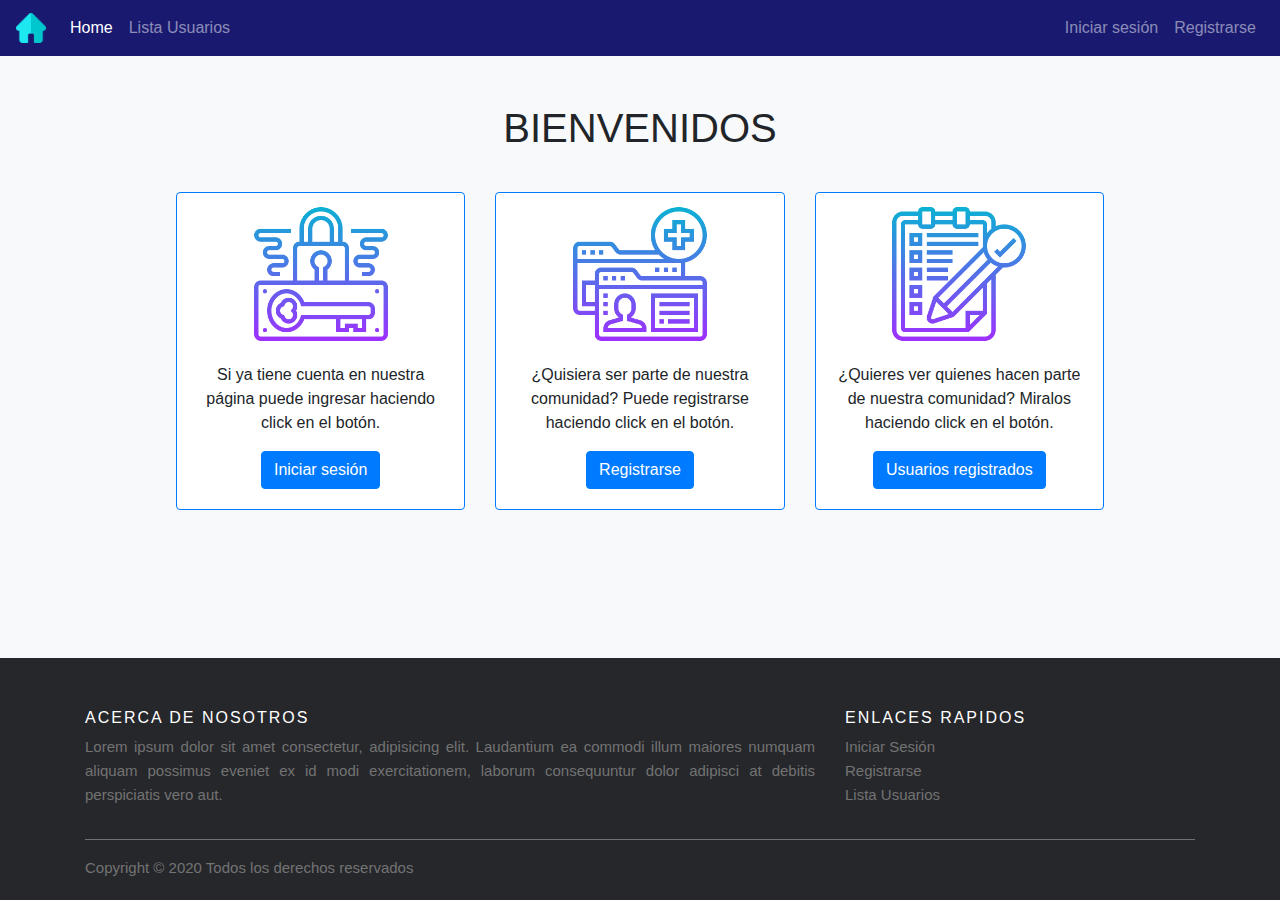
<file: index.html>
<!DOCTYPE html>
<html lang="en">

<head>
  <meta charset="UTF-8">
  <meta name="viewport" content="width=device-width, initial-scale=1.0">
  <title>Inicio</title>
  <link rel="stylesheet" href="css/bootstrap.min.css">
  <link rel="stylesheet" href="css/style.css">
</head>

<body class="bg-light">
  <header>
    <nav class="navbar navbar-expand-lg navbar-dark">
      <a class="navbar-brand" href="index.html">
        <img class="d-block mx-auto" src="./img/casa.png" alt="" width="30" height="30">
      </a>
      <button class="navbar-toggler" type="button" data-toggle="collapse" data-target="#navbarSupportedContent" aria-controls="navbarSupportedContent" aria-expanded="false" aria-label="Toggle navigation">
        <span class="navbar-toggler-icon"></span>
      </button>
      <div class="collapse navbar-collapse" id="navbarSupportedContent">
        <ul class="navbar-nav mr-auto">
          <li class="nav-item">
            <a class="nav-link active" href="index.html">Home <span class="sr-only">(current)</span></a>
          </li>
          <li class="nav-item">
            <a class="nav-link" href="registered.html">Lista Usuarios</a>
          </li>
        </ul>
        <ul class="navbar-nav ml-auto">
          <li class="nav-item">
            <a class="nav-link" href="login.html">Iniciar sesión</a>
          </li>
          <li class="nav-item">
            <a class="nav-link" href="register.html">Registrarse</a>
          </li>
        </ul>
      </div>
    </nav>
  </header>
  <main>
    <h1 class="bd-title text-center pt-5 pb-3">BIENVENIDOS</h1>
    <div class="w-75 p-3 text-center mx-auto">
      <div class="card-deck">
        <div class="card border-primary mb-3">
          <a href="login.html">
            <img class="card-img-top card-img-icon" src="./img/login.png" alt="Card image cap">
          </a>
          <div class="card-body">
            <p class="card-text">Si ya tiene cuenta en nuestra página puede ingresar haciendo click en el botón.</p>
            <a href="login.html" class="btn btn-primary">Iniciar sesión</a>
          </div>
        </div>
        <div class="card border-primary mb-3">
          <a href="register.html">
            <img class="card-img-top card-img-icon" src="./img/cuenta.png" alt="Card image cap">
          </a>
          <div class="card-body">
            <p class="card-text">¿Quisiera ser parte de nuestra comunidad? Puede registrarse haciendo click en el botón.
            </p>
            <a href="register.html" class="btn btn-primary">Registrarse</a>
          </div>
        </div>
        <div class="card border-primary mb-3">
          <a href="registered.html">
            <img class="card-img-top card-img-icon" src="./img/list.png" alt="Card image cap">
          </a>
          <div class="card-body">
            <p class="card-text">¿Quieres ver quienes hacen parte de nuestra comunidad? Miralos haciendo click en el
              botón.</p>
            <a href="registered.html" class="btn btn-primary">Usuarios registrados</a>
          </div>
        </div>
      </div>
  </main>
  <footer class="site-footer">
    <div class="container">
      <div class="row">
        <div class="col-sm-12 col-md-8">
          <h6>Acerca de Nosotros</h6>
          <p class="text-justify">
            Lorem ipsum dolor sit amet consectetur, adipisicing elit. Laudantium ea commodi illum maiores numquam
            aliquam possimus eveniet ex id modi exercitationem, laborum consequuntur dolor adipisci at debitis
            perspiciatis vero aut.
          </p>
        </div>

        <div class="col-sm-12 col-md-4">
          <h6>Enlaces Rapidos</h6>
          <ul class="footer-links">
            <li><a href="login.html">Iniciar Sesión</a></li>
            <li><a href="register.html">Registrarse</a></li>
            <li><a href="registered.html">Lista Usuarios</a></li>
          </ul>
        </div>
      </div>
      <hr>
    </div>
    <div class="container">
      <div class="row">
        <div class="col-md-8 col-sm-6 col-xs-12">
          <p class="copyright-text">Copyright &copy; 2020 Todos los derechos reservados</p>
        </div>

        <div class="col-md-4 col-sm-6 col-xs-12">
        </div>
      </div>
    </div>
  </footer>
  <script src="js/jquery-3.5.1.slim.min.js"></script>
  <script src="js/popper.min.js"></script>
  <script src="js/bootstrap.min.js"></script>
</body>

</html>
</file>
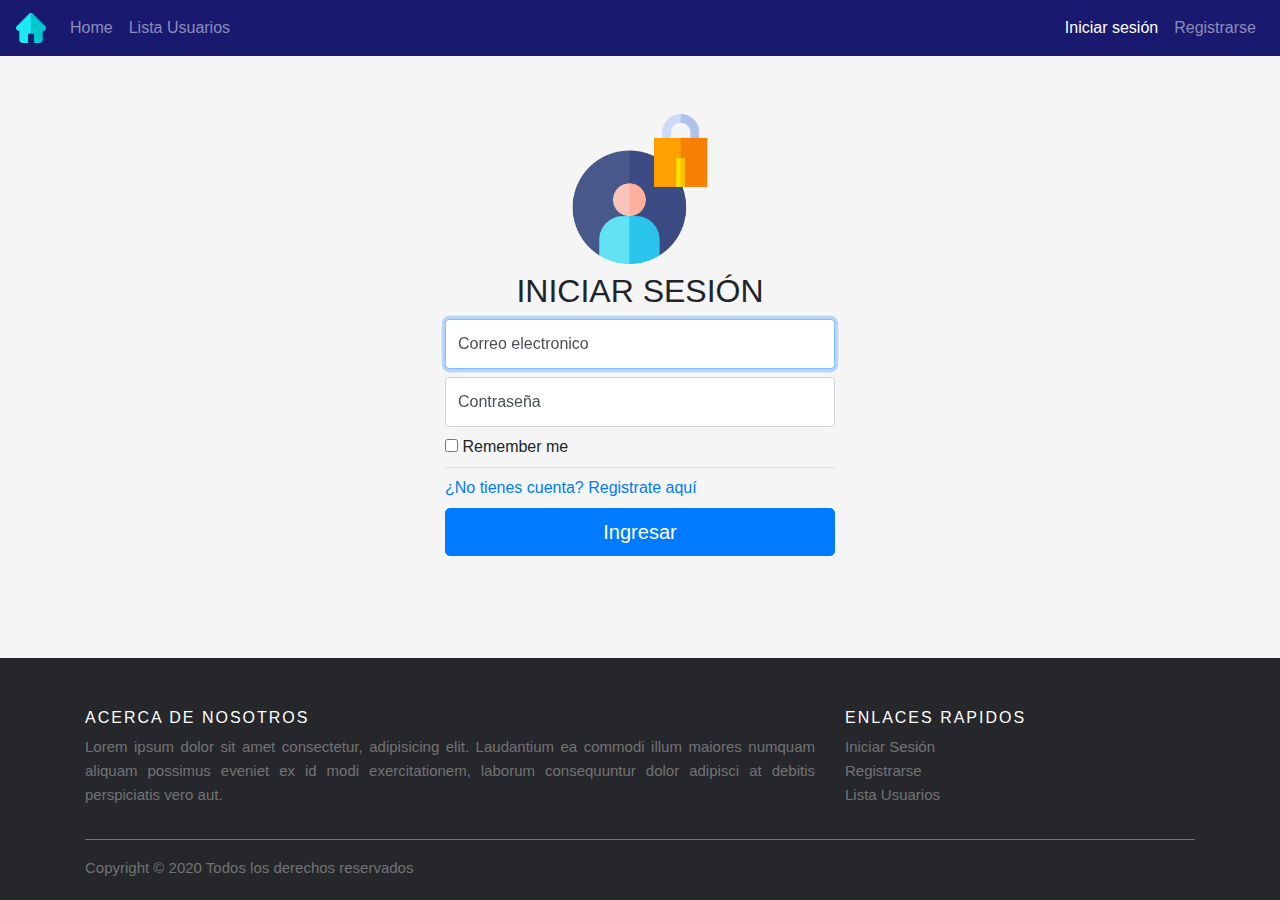
<file: login.html>
<!DOCTYPE html>
<html lang="en">

<head>
	<meta charset="UTF-8">
	<meta name="viewport" content="width=device-width, initial-scale=1.0">
	<title>Login</title>
	<link rel="stylesheet" href="css/bootstrap.min.css">
	<link rel="stylesheet" href="css/style.css">
	<link href="css/floating-labels.css" rel="stylesheet">
</head>

<body>
	<header>
		<nav class="navbar navbar-expand-lg navbar-dark">
			<a class="navbar-brand" href="index.html">
				<img class="d-block mx-auto" src="./img/casa.png" alt="" width="30" height="30">
			</a>
			<div class="collapse navbar-collapse" id="navbarSupportedContent">
				<ul class="navbar-nav mr-auto">
					<li class="nav-item">
						<a class="nav-link" href="index.html">Home <span class="sr-only">(current)</span></a>
					</li>
					<li class="nav-item">
						<a class="nav-link" href="registered.html">Lista Usuarios</a>
					</li>
				</ul>
				<ul class="navbar-nav ml-auto">
					<li class="nav-item">
						<a class="nav-link active" href="login.html">Iniciar sesión</a>
					</li>
					<li class="nav-item">
						<a class="nav-link" href="register.html">Registrarse</a>
					</li>
				</ul>
			</div>
		</nav>
	</header>
	<main>
		<form class="form-signin">
			<div class="text-center mb-2">
				<img class="d-block mx-auto mb-2" src="./img/usuario.png" alt="" width="150" height="150">
				<h2 class="bd-title">INICIAR SESIÓN</h2>
			</div>

			<div class="form-label-group">
				<input type="email" id="correo" class="form-control" placeholder="nombre@ejemplo.com" required autofocus>
				<label for="correo">Correo electronico</label>
			</div>

			<div class="form-label-group">
				<input type="password" id="contraseña" class="form-control" placeholder="Password" required>
				<label for="contreseña">Contraseña</label>
			</div>

			<div class="checkbox mb-2">
				<label>
					<input type="checkbox" value="remember-me"> Remember me
				</label>
				<hr class="mt-0 mb-2">
				<a class="text-primary" href="register.html">¿No tienes cuenta? Registrate aquí</a>
			</div>
			<button class="btn btn-lg btn-primary btn-block" type="submit">Ingresar</button>
		</form>
	</main>
	<!-- Site footer -->
	<footer class="site-footer">
		<div class="container">
			<div class="row">
				<div class="col-sm-12 col-md-8">
					<h6>Acerca de Nosotros</h6>
					<p class="text-justify">
						Lorem ipsum dolor sit amet consectetur, adipisicing elit. Laudantium ea commodi illum maiores
						numquam
						aliquam possimus eveniet ex id modi exercitationem, laborum consequuntur dolor adipisci at
						debitis
						perspiciatis vero aut.
					</p>
				</div>

				<div class="col-sm-12 col-md-4">
					<h6>Enlaces Rapidos</h6>
					<ul class="footer-links">
						<li><a href="login.html">Iniciar Sesión</a></li>
						<li><a href="register.html">Registrarse</a></li>
						<li><a href="registered.html">Lista Usuarios</a></li>
					</ul>
				</div>
			</div>
			<hr>
		</div>
		<div class="container">
			<div class="row">
				<div class="col-md-8 col-sm-6 col-xs-12">
					<p class="copyright-text">Copyright &copy; 2020 Todos los derechos reservados</p>
				</div>

				<div class="col-md-4 col-sm-6 col-xs-12">
				</div>
			</div>
		</div>
	</footer>
	<script src="js/jquery-3.5.1.slim.min.js"></script>
	<script src="js/popper.min.js"></script>
	<script src="js/bootstrap.min.js"></script>
</body>

</html>
</file>
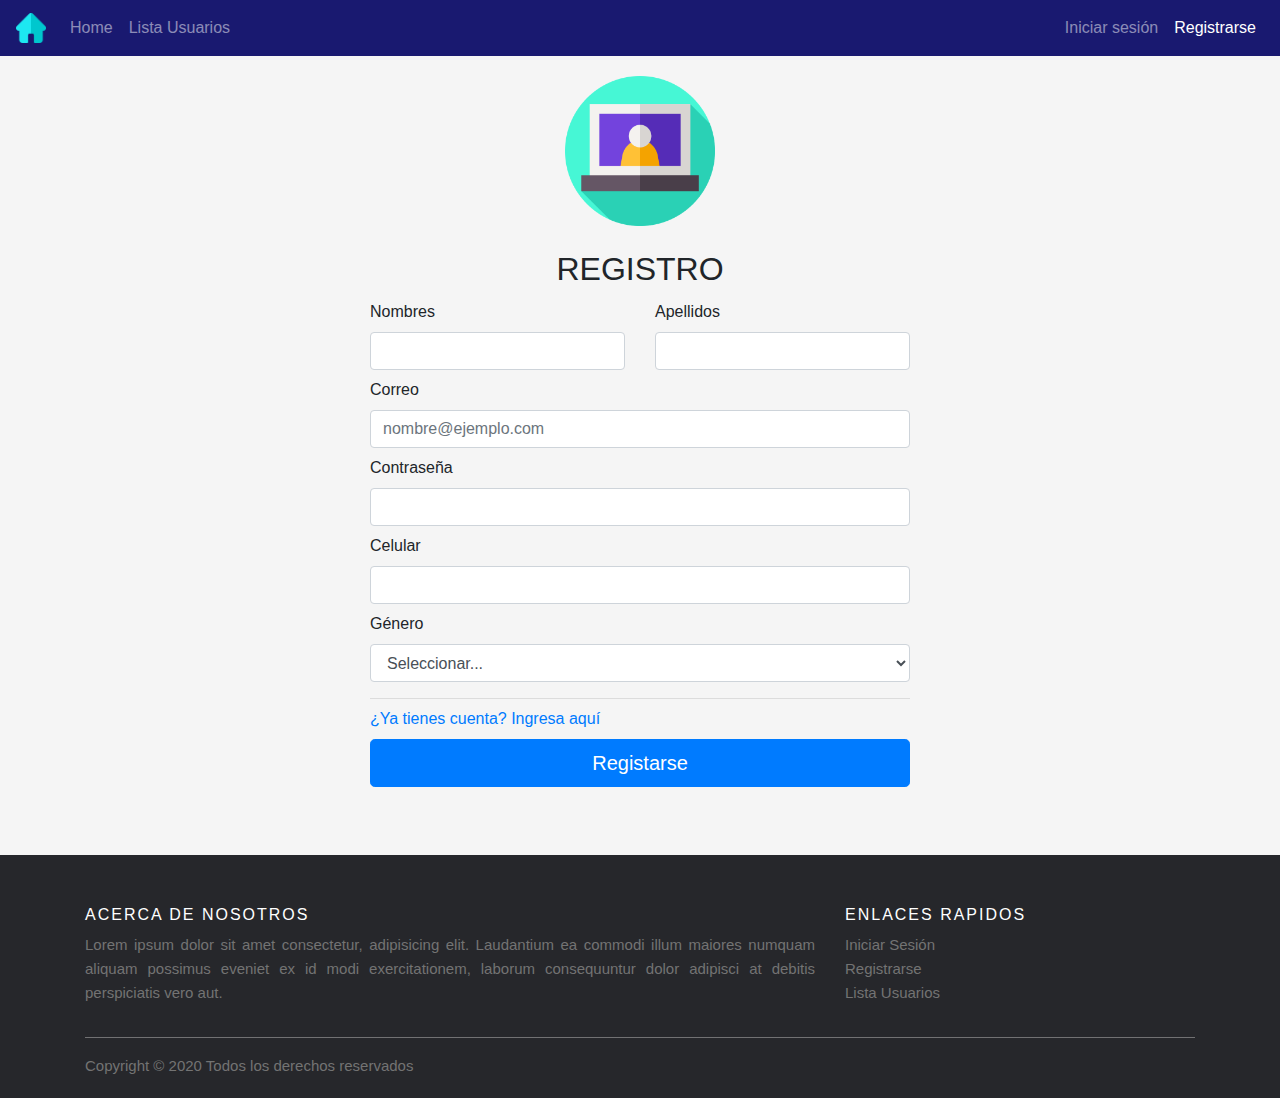
<file: register.html>
<!DOCTYPE html>
<html lang="en">

<head>
  <meta charset="UTF-8">
  <meta name="viewport" content="width=device-width, initial-scale=1.0">
  <title>Registrar</title>
  <link rel="stylesheet" href="css/bootstrap.min.css">
  <link rel="stylesheet" href="css/style.css">
  <link href="css/floating-labels.css" rel="stylesheet">
</head>

<body class="bg-light">
  <header>
    <nav class="navbar navbar-expand-lg navbar-dark">
      <a class="navbar-brand" href="index.html">
        <img class="d-block mx-auto" src="./img/casa.png" alt="" width="30" height="30">
      </a>
      <div class="collapse navbar-collapse" id="navbarSupportedContent">
        <ul class="navbar-nav mr-auto">
					<li class="nav-item">
						<a class="nav-link" href="index.html">Home <span class="sr-only">(current)</span></a>
					</li>
					<li class="nav-item">
						<a class="nav-link" href="registered.html">Lista Usuarios</a>
					</li>
				</ul>
				<ul class="navbar-nav ml-auto">
					<li class="nav-item">
						<a class="nav-link" href="login.html">Iniciar sesión</a>
					</li>
					<li class="nav-item">
						<a class="nav-link active" href="register.html">Registrarse</a>
					</li>
				</ul>
      </div>
    </nav>
  </header>
  <main>
    <div class="container">
      <div class="row justify-content-center">
        <div class="col-md-6 col-sm-8">
          <div class="text-center">
            <img class="d-block mx-auto mb-4" src="./img/register.png" alt="" width="150" height="150">
            <h2 class="bd-title">REGISTRO</h2>
          </div>

          <div class="py-1 order-md-1">
            <form class="form-singin">
              <div class="row">
                <div class="col-md-6 mb-2">
                  <label for="nombres">Nombres</label>
                  <input type="text" class="form-control" id="nombres" required>
                </div>
                <div class="col-md-6 mb-2">
                  <label for="apellidos">Apellidos</label>
                  <input type="text" class="form-control" id="apellidos" required>
                </div>
              </div>

              <div class="mb-2">
                <label for="email">Correo</label>
                <input type="email" class="form-control" id="email" placeholder="nombre@ejemplo.com">
              </div>

              <div class="mb-2">
                <label for="password">Contraseña</label>
                <input type="password" class="form-control" id="password">
              </div>

              <div class="mb-2">
                <label for="telefono">Celular</label>
                <input type="number" class="form-control" id="telefono" required>
              </div>

              <div class="mb-2">
                <label for="genero">Género</label>
                <select class="form-control" id="genero" required>
                  <option value="">Seleccionar...</option>
                  <option>Femenino</option>
                  <option>Masculino</option>
                  <option>Otro</option>
                </select>
              </div>
              <hr class="mb-2">
              <div class="mb-2">
                <a class="text-primary" href="login.html">¿Ya tienes cuenta? Ingresa aquí</a>
              </div>
              <button class="btn btn-primary btn-lg btn-block" type="submit">Registarse</button>
            </form>
          </div>
        </div>
      </div>
    </div>
  </main>
  <!-- Site footer -->
  <footer class="site-footer">
    <div class="container">
      <div class="row">
        <div class="col-sm-12 col-md-8">
          <h6>Acerca de Nosotros</h6>
          <p class="text-justify">
            Lorem ipsum dolor sit amet consectetur, adipisicing elit. Laudantium ea commodi illum maiores numquam
            aliquam possimus eveniet ex id modi exercitationem, laborum consequuntur dolor adipisci at debitis
            perspiciatis vero aut.
          </p>
        </div>

        <div class="col-sm-12 col-md-4">
          <h6>Enlaces Rapidos</h6>
          <ul class="footer-links">
            <li><a href="login.html">Iniciar Sesión</a></li>
            <li><a href="register.html">Registrarse</a></li>
            <li><a href="registered.html">Lista Usuarios</a></li>
          </ul>
        </div>
      </div>
      <hr>
    </div>
    <div class="container">
      <div class="row">
        <div class="col-md-8 col-sm-6 col-xs-12">
          <p class="copyright-text">Copyright &copy; 2020 Todos los derechos reservados</p>
        </div>

        <div class="col-md-4 col-sm-6 col-xs-12">
        </div>
      </div>
    </div>
  </footer>
  <script src="js/jquery-3.5.1.slim.min.js"></script>
  <script src="js/popper.min.js"></script>
  <script src="js/bootstrap.min.js"></script>
</body>

</html>
</file>
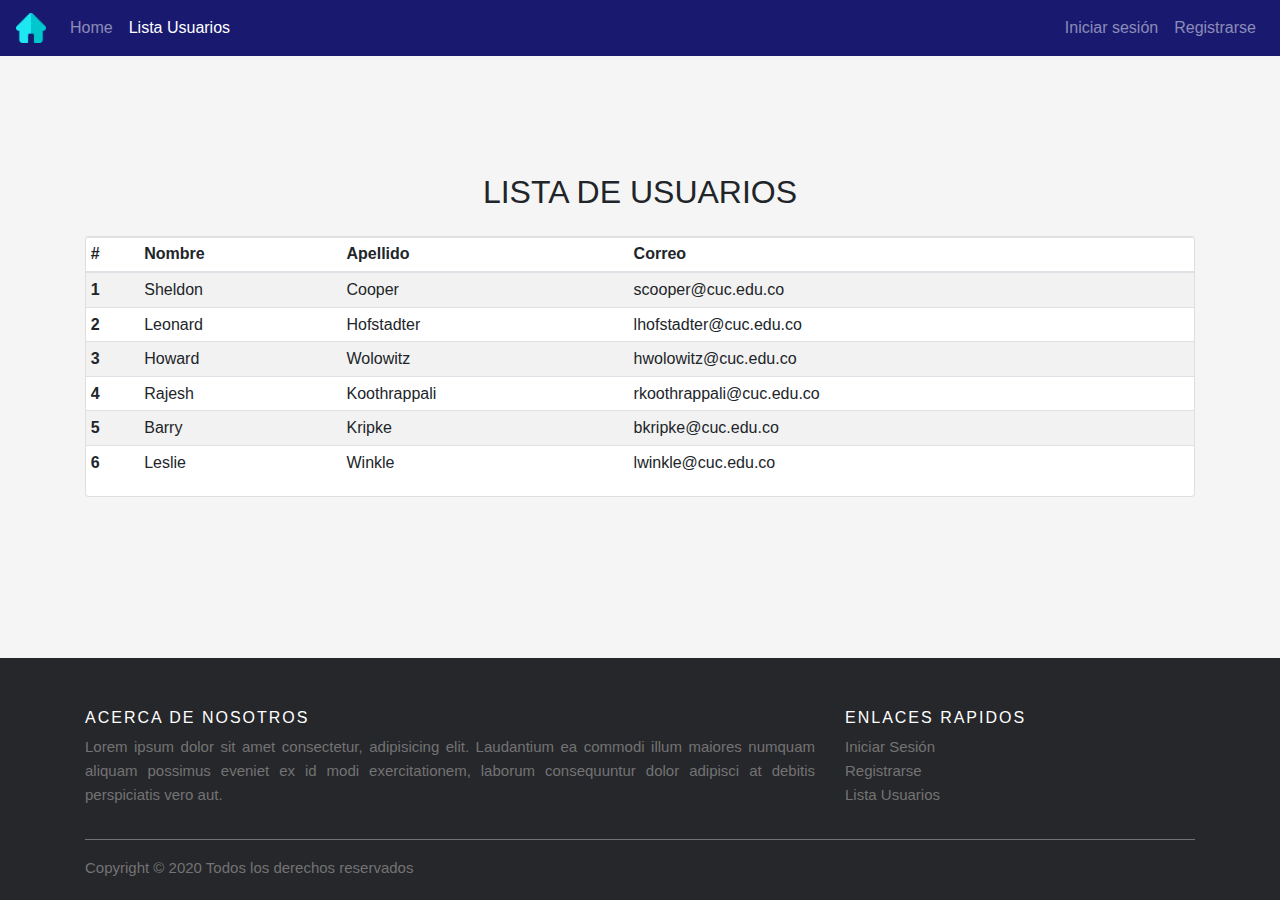
<file: registered.html>
<!DOCTYPE html>
<html lang="en">

<head>
  <meta charset="UTF-8">
  <meta name="viewport" content="width=device-width, initial-scale=1.0">
  <title>Registrados</title>
  <link rel="stylesheet" href="css/bootstrap.min.css">
  <link rel="stylesheet" href="css/style.css">
  <link href="css/floating-labels.css" rel="stylesheet">
</head>

<body>
  <header>
    <nav class="navbar navbar-expand-lg navbar-dark">
      <a class="navbar-brand" href="index.html">
        <img class="d-block mx-auto" src="./img/casa.png" alt="" width="30" height="30">
      </a>
      <div class="collapse navbar-collapse" id="navbarSupportedContent">
        <ul class="navbar-nav mr-auto">
          <li class="nav-item">
            <a class="nav-link" href="index.html">Home <span class="sr-only">(current)</span></a>
          </li>
          <li class="nav-item">
            <a class="nav-link active" href="registered.html">Lista Usuarios</a>
          </li>
        </ul>
        <ul class="navbar-nav ml-auto">
          <li class="nav-item">
            <a class="nav-link" href="login.html">Iniciar sesión</a>
          </li>
          <li class="nav-item">
            <a class="nav-link" href="register.html">Registrarse</a>
          </li>
        </ul>
      </div>
    </nav>
  </header>
  <main>
    <div class="container">
      <div class="row justify-content-center">
        <h2 class="mb-4">LISTA DE USUARIOS</h2>
      </div>
      <div class="card">
        <div class="card-body p-0">
          <div class="row">
            <div class="col">
              <div class="table-responsive">
                <table class="table table-sm table-striped">
                  <thead>
                    <tr>
                      <th scope="col">#</th>
                      <th scope="col">Nombre</th>
                      <th scope="col">Apellido</th>
                      <th scope="col">Correo</th>
                    </tr>
                  </thead>
                  <tbody>
                    <tr>
                      <th scope="row">1</th>
                      <td>Sheldon</td>
                      <td>Cooper</td>
                      <td>scooper@cuc.edu.co</td>
                    </tr>
                    <tr>
                      <th scope="row">2</th>
                      <td>Leonard</td>
                      <td>Hofstadter</td>
                      <td>lhofstadter@cuc.edu.co</td>
                    </tr>
                    <tr>
                      <th scope="row">3</th>
                      <td>Howard</td>
                      <td>Wolowitz</td>
                      <td>hwolowitz@cuc.edu.co</td>
                    </tr>
                    <tr>
                      <th scope="row">4</th>
                      <td>Rajesh</td>
                      <td>Koothrappali</td>
                      <td>rkoothrappali@cuc.edu.co</td>
                    </tr>
                    <tr>
                      <th scope="row">5</th>
                      <td>Barry</td>
                      <td>Kripke</td>
                      <td>bkripke@cuc.edu.co</td>
                    </tr>
                    <tr>
                      <th scope="row">6</th>
                      <td>Leslie</td>
                      <td>Winkle</td>
                      <td>lwinkle@cuc.edu.co</td>
                    </tr>
                  </tbody>
                </table>
              </div>
            </div>
          </div>
        </div>
      </div>
    </div>
  </main>
  <footer class="site-footer">
    <div class="container">
      <div class="row">
        <div class="col-sm-12 col-md-8">
          <h6>Acerca de Nosotros</h6>
          <p class="text-justify">
            Lorem ipsum dolor sit amet consectetur, adipisicing elit. Laudantium ea commodi illum maiores numquam
            aliquam possimus eveniet ex id modi exercitationem, laborum consequuntur dolor adipisci at debitis
            perspiciatis vero aut.
          </p>
        </div>

        <div class="col-sm-12 col-md-4">
          <h6>Enlaces Rapidos</h6>
          <ul class="footer-links">
            <li><a href="login.html">Iniciar Sesión</a></li>
            <li><a href="register.html">Registrarse</a></li>
            <li><a href="registered.html">Lista Usuarios</a></li>
          </ul>
        </div>
      </div>
      <hr>
    </div>
    <div class="container">
      <div class="row">
        <div class="col-md-8 col-sm-6 col-xs-12">
          <p class="copyright-text">Copyright &copy; 2020 Todos los derechos reservados</p>
        </div>

        <div class="col-md-4 col-sm-6 col-xs-12">
        </div>
      </div>
    </div>
  </footer>
</body>

</html>
</file>
<file: css/style.css>
body {
    display: flex;
    min-height: 100vh;
    flex-direction: column;
}

main {
    flex: 1 0 auto;
    padding-bottom: 4rem !important;
}

nav {
    background-color: #191970;
}

img.card-img-top.card-img-icon {
    height: 150px;
    width: auto;
    padding-top: .75rem;
}

/** footer style **/

.site-footer {
    background-color: #26272b;
    padding: 45px 0 20px;
    font-size: 15px;
    line-height: 24px;
    color: #737373;
}

.site-footer hr {
    border-top-color: #bbb;
    opacity: 0.5
}

.site-footer hr.small {
    margin: 20px 0
}

.site-footer h6 {
    color: #fff;
    font-size: 16px;
    text-transform: uppercase;
    margin-top: 5px;
    letter-spacing: 2px
}

.site-footer a {
    color: #737373;
}

.site-footer a:hover {
    color: #3366cc;
    text-decoration: none;
}

.footer-links {
    padding-left: 0;
    list-style: none
}

.footer-links li {
    display: block
}

.footer-links a {
    color: #737373
}

.footer-links a:active, .footer-links a:focus, .footer-links a:hover {
    color: #3366cc;
    text-decoration: none;
}

.footer-links.inline li {
    display: inline-block
}

.site-footer .social-icons {
    text-align: right
}

.site-footer .social-icons a {
    width: 40px;
    height: 40px;
    line-height: 40px;
    margin-left: 6px;
    margin-right: 0;
    border-radius: 100%;
    background-color: #33353d
}

.copyright-text {
    margin: 0
}

@media (max-width:991px) {
    .site-footer [class^=col-] {
        margin-bottom: 30px
    }
}

@media (max-width:767px) {
    .site-footer {
        padding-bottom: 0
    }
    .site-footer .copyright-text, .site-footer .social-icons {
        text-align: center
    }
}

.social-icons {
    padding-left: 0;
    margin-bottom: 0;
    list-style: none
}

.social-icons li {
    display: inline-block;
    margin-bottom: 4px
}

.social-icons li.title {
    margin-right: 15px;
    text-transform: uppercase;
    color: #96a2b2;
    font-weight: 700;
    font-size: 13px
}

.social-icons a {
    background-color: #eceeef;
    color: #818a91;
    font-size: 16px;
    display: inline-block;
    line-height: 44px;
    width: 44px;
    height: 44px;
    text-align: center;
    margin-right: 8px;
    border-radius: 100%;
    -webkit-transition: all .2s linear;
    -o-transition: all .2s linear;
    transition: all .2s linear
}

.social-icons a:active, .social-icons a:focus, .social-icons a:hover {
    color: #fff;
    background-color: #29aafe
}

.social-icons.size-sm a {
    line-height: 34px;
    height: 34px;
    width: 34px;
    font-size: 14px
}

.social-icons a.facebook:hover {
    background-color: #3b5998
}

.social-icons a.twitter:hover {
    background-color: #00aced
}

.social-icons a.linkedin:hover {
    background-color: #007bb6
}

.social-icons a.dribbble:hover {
    background-color: #ea4c89
}

@media (max-width:767px) {
    .social-icons li.title {
        display: block;
        margin-right: 0;
        font-weight: 600
    }
}
</file>
<file: css/floating-labels.css>
main {
  display: -ms-flexbox;
  display: flex;
  -ms-flex-align: center;
  align-items: center;
  padding-top: 20px;
  padding-bottom: 20px;
  background-color: #f5f5f5;
}

.form-signin {
  width: 100%;
  max-width: 420px;
  padding: 15px;
  margin: auto;
}

.form-label-group {
  position: relative;
  margin-bottom: .5rem;
}

.form-label-group input,
.form-label-group label {
  height: 3.125rem;
  padding: .75rem;
}

.form-label-group label {
  position: absolute;
  top: 0;
  left: 0;
  display: block;
  width: 100%;
  margin-bottom: 0; /* Override default `<label>` margin */
  line-height: 1.5;
  color: #495057;
  pointer-events: none;
  cursor: text; /* Match the input under the label */
  border: 1px solid transparent;
  border-radius: .25rem;
  transition: all .1s ease-in-out;
}

.form-label-group input::-webkit-input-placeholder {
  color: transparent;
}

.form-label-group input::-moz-placeholder {
  color: transparent;
}

.form-label-group input:-ms-input-placeholder {
  color: transparent;
}

.form-label-group input::-ms-input-placeholder {
  color: transparent;
}

.form-label-group input::placeholder {
  color: transparent;
}

.form-label-group input:not(:-moz-placeholder-shown) {
  padding-top: 1.25rem;
  padding-bottom: .25rem;
}

.form-label-group input:not(:-ms-input-placeholder) {
  padding-top: 1.25rem;
  padding-bottom: .25rem;
}

.form-label-group input:not(:placeholder-shown) {
  padding-top: 1.25rem;
  padding-bottom: .25rem;
}

.form-label-group input:not(:-moz-placeholder-shown) ~ label {
  padding-top: .25rem;
  padding-bottom: .25rem;
  font-size: 12px;
  color: #777;
}

.form-label-group input:not(:-ms-input-placeholder) ~ label {
  padding-top: .25rem;
  padding-bottom: .25rem;
  font-size: 12px;
  color: #777;
}

.form-label-group input:not(:placeholder-shown) ~ label {
  padding-top: .25rem;
  padding-bottom: .25rem;
  font-size: 12px;
  color: #777;
}

/* Fallback for Edge
-------------------------------------------------- */
@supports (-ms-ime-align: auto) {
  .form-label-group {
    display: -ms-flexbox;
    display: flex;
    -ms-flex-direction: column-reverse;
    flex-direction: column-reverse;
  }

  .form-label-group label {
    position: static;
  }

  .form-label-group input::-ms-input-placeholder {
    color: #777;
  }
}
</file>
